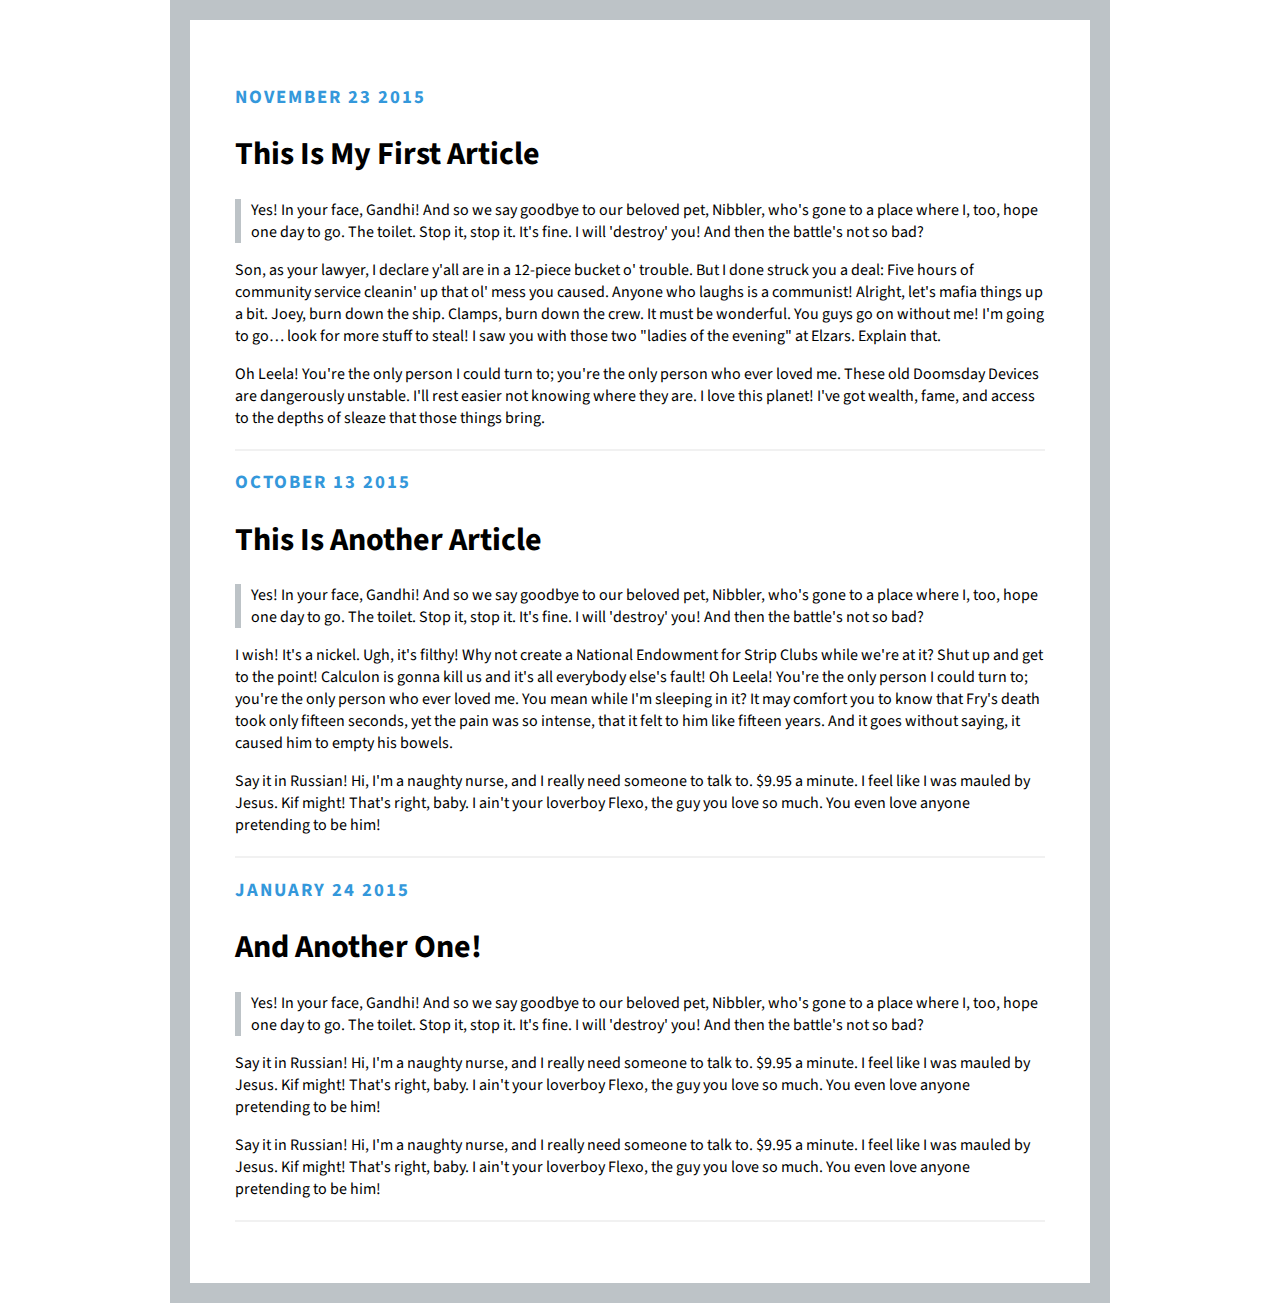
<file: webdevbootcamp/blog/index.html>
<!DOCTYPE html>
<html>
<head>
	<title>Simple Blog</title>
	<link rel="stylesheet" type="text/css" href="main.css">
	<link href="https://fonts.googleapis.com/css?family=Source+Sans+Pro" rel="stylesheet"> 
</head>
<body>

<div class="main">
<h3>November 23 2015</h3>
<h1>This Is My First Article</h1>
<p class="sneak">Yes! In your face, Gandhi! And so we say goodbye to our beloved pet, Nibbler, who's gone to a place where I, too, hope one day to go. The toilet. Stop it, stop it. It's fine. I will 'destroy' you! And then the battle's not so bad?</p>
<p>Son, as your lawyer, I declare y'all are in a 12-piece bucket o' trouble. But I done struck you a deal: Five hours of community service cleanin' up that ol' mess you caused. Anyone who laughs is a communist!

Alright, let's mafia things up a bit. Joey, burn down the ship. Clamps, burn down the crew. It must be wonderful. You guys go on without me! I'm going to go… look for more stuff to steal! I saw you with those two "ladies of the evening" at Elzars. Explain that.</p>
<p class="last">Oh Leela! You're the only person I could turn to; you're the only person who ever loved me. These old Doomsday Devices are dangerously unstable. I'll rest easier not knowing where they are. I love this planet! I've got wealth, fame, and access to the depths of sleaze that those things bring.</p>

<h3>October 13 2015</h3>
<h1>This Is Another Article</h1>
<p class="sneak">Yes! In your face, Gandhi! And so we say goodbye to our beloved pet, Nibbler, who's gone to a place where I, too, hope one day to go. The toilet. Stop it, stop it. It's fine. I will 'destroy' you! And then the battle's not so bad?</p>
<p>I wish! It's a nickel. Ugh, it's filthy! Why not create a National Endowment for Strip Clubs while we're at it? Shut up and get to the point! Calculon is gonna kill us and it's all everybody else's fault!

Oh Leela! You're the only person I could turn to; you're the only person who ever loved me. You mean while I'm sleeping in it? It may comfort you to know that Fry's death took only fifteen seconds, yet the pain was so intense, that it felt to him like fifteen years. And it goes without saying, it caused him to empty his bowels.</p>
<p class="last">Say it in Russian! Hi, I'm a naughty nurse, and I really need someone to talk to. $9.95 a minute. I feel like I was mauled by Jesus. Kif might! That's right, baby. I ain't your loverboy Flexo, the guy you love so much. You even love anyone pretending to be him!</p>

<h3>January 24 2015</h3>
<h1>And Another One!</h1>
<p class="sneak">Yes! In your face, Gandhi! And so we say goodbye to our beloved pet, Nibbler, who's gone to a place where I, too, hope one day to go. The toilet. Stop it, stop it. It's fine. I will 'destroy' you! And then the battle's not so bad?</p>
<p>Say it in Russian! Hi, I'm a naughty nurse, and I really need someone to talk to. $9.95 a minute. I feel like I was mauled by Jesus. Kif might! That's right, baby. I ain't your loverboy Flexo, the guy you love so much. You even love anyone pretending to be him!</p>
<p class="last">Say it in Russian! Hi, I'm a naughty nurse, and I really need someone to talk to. $9.95 a minute. I feel like I was mauled by Jesus. Kif might! That's right, baby. I ain't your loverboy Flexo, the guy you love so much. You even love anyone pretending to be him!</p>
</div>

</body>
</html>
</file>
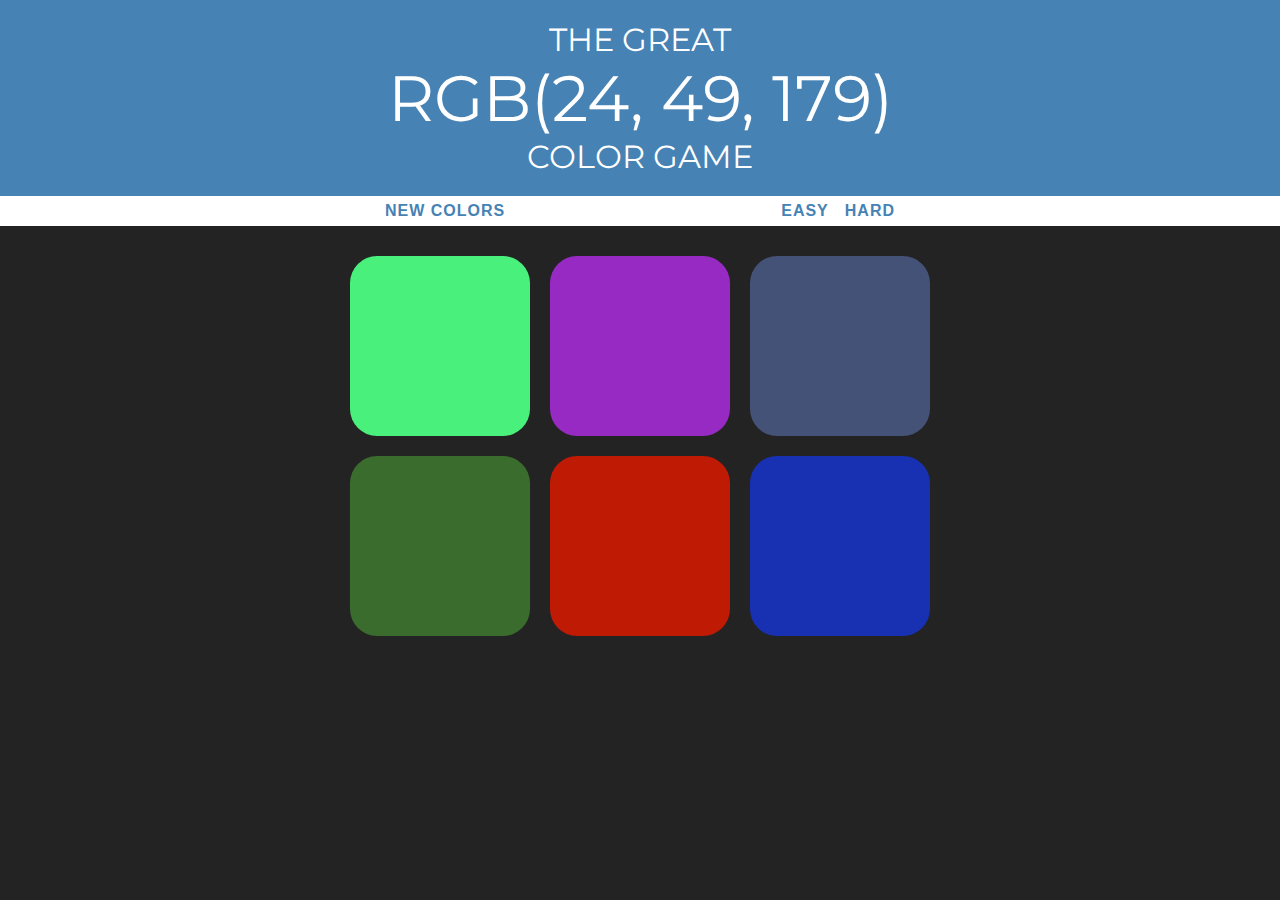
<file: webdevbootcamp/colorgame/index.html>
<!DOCTYPE html>
<html>
<head>
	<title>Color Game</title>
	<link href="https://fonts.googleapis.com/css?family=Montserrat:400,700" rel="stylesheet"> 
	<link rel="stylesheet" type="text/css" href="main.css">
</head>
<body>

<h1>The Great 
	<br>
	<span id="colorDisplay">RGB
	<br></span>
	<br>Color Game</h1>

<div id="stripe">
	<button id="reset">New Colors</button>
	<span id="message"></span>
	<button class="mode" id="easyBtn">Easy</button>
	<button class="mode" id="hardBtn" class="selected">Hard</button>
</div>

<div class="container">
	<div class="square"></div>
	<div class="square"></div>
	<div class="square"></div>
	<div class="square"></div>
	<div class="square"></div>
	<div class="square"></div>
</div>



<script type="text/javascript" src="script.js"></script>
</body>
</html>
</file>
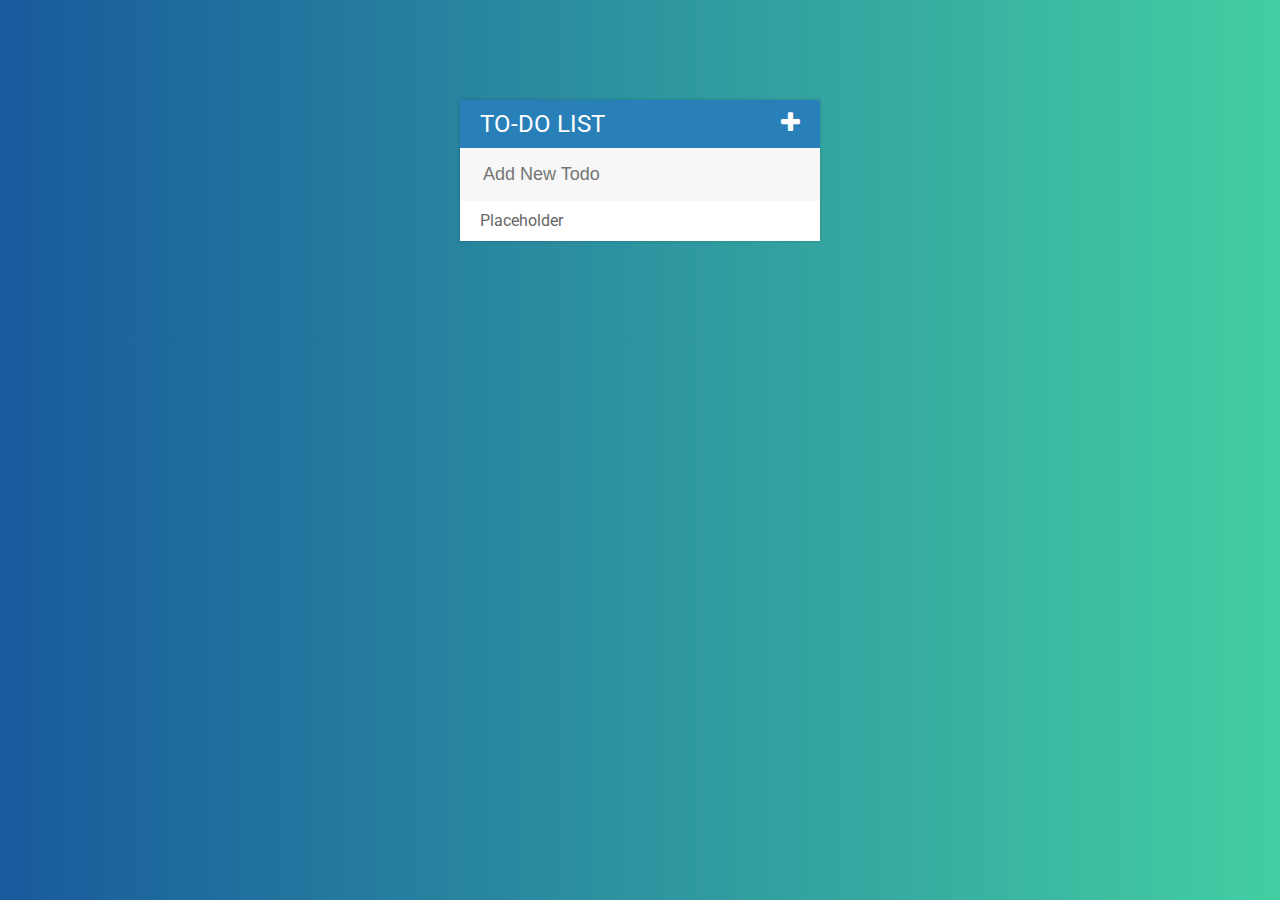
<file: webdevbootcamp/todolist/index.html>
<!DOCTYPE html>
<html>
<head>
	<title>Todo List</title>
	<link rel="stylesheet" type="text/css" href="https://maxcdn.bootstrapcdn.com/font-awesome/4.7.0/css/font-awesome.min.css">
	<link href="https://fonts.googleapis.com/css?family=Roboto:400,500,700" rel="stylesheet"> 
	<link rel="stylesheet" type="text/css" href="css/main.css">
</head>
<body>

<div id="container">
	<h1>To-do List <i class="fa fa-plus" aria-hidden="true"></i></h1>
	<input type="text" name="" placeholder="Add New Todo">
	<ul>
		<li><span><i class="fa fa-trash"></i> </span>Placeholder</li>
	</ul>
</div>



<!-- Add JavaScripts -->
<script type="text/javascript" src="https://code.jquery.com/jquery-3.2.1.min.js"></script>
<script type="text/javascript" src="js/script.js"></script>
</body>
</html>
</file>
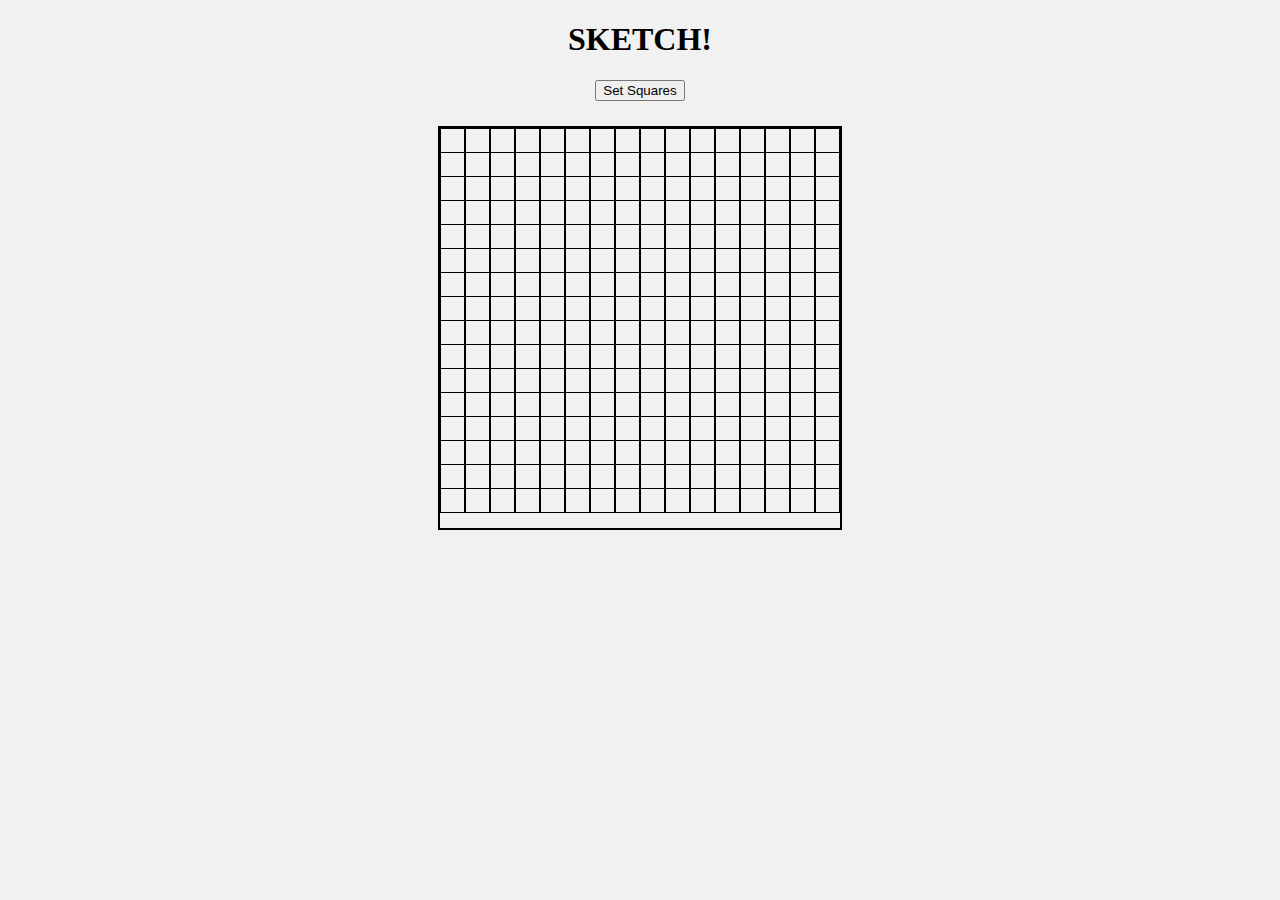
<file: webdevbootcamp/javascript/etch_a_sketch_new/index.html>
<!DOCTYPE html>
<head>
    <title>Etch-a-Sketch execrise</title>
    <link rel="stylesheet" href="main.css" type="text/css" />

</head>
<html>
    <h1>SKETCH!</h1>

    <div id="nappi">
    	<button id="setSquares">Set Squares</button> 
    </div>	  
    
    <div class="container" id="etch"></div>
    
    <script type="text/javascript" src="jquery.js"></script>
    <script type="text/javascript" src="script.js"></script>
</html>
</file>
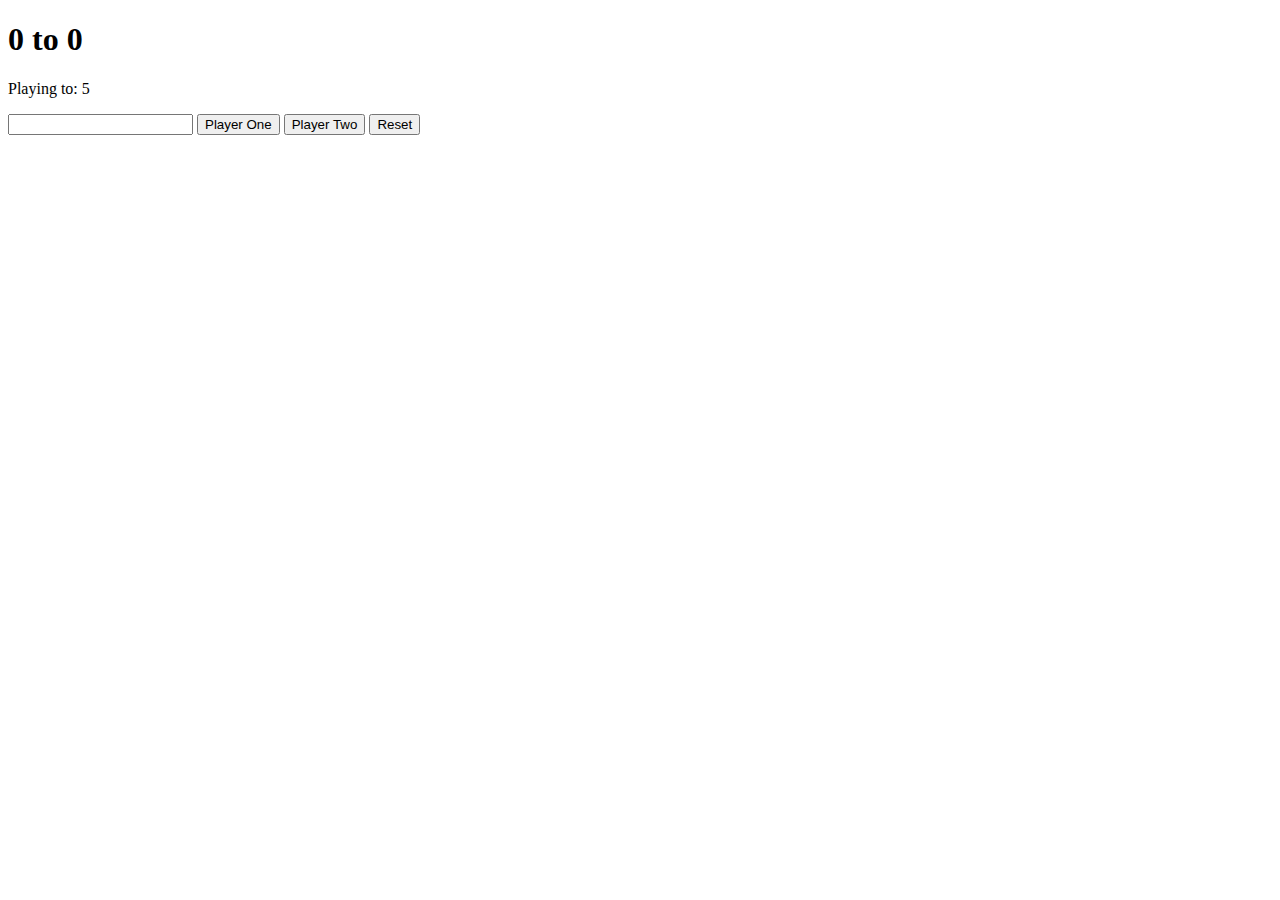
<file: webdevbootcamp/javascript/scoreKeeper/index.html>
<!DOCTYPE html>
<html>
<head>
	<title>Score Keeper</title>
	<link rel="stylesheet" type="text/css" href="main.css">
</head>
<body>

	<h1><span id="p1Score">0</span> to <span id="p2Score">0</span></h1>
	<p>Playing to: <span>5</span></p>
	<input type="number">
	<button id="p1">Player One</button>
	<button id="p2">Player Two</button>
	<button id="reset">Reset</button>



	<script type="text/javascript" src="script.js"></script>
</body>
</html>
</file>
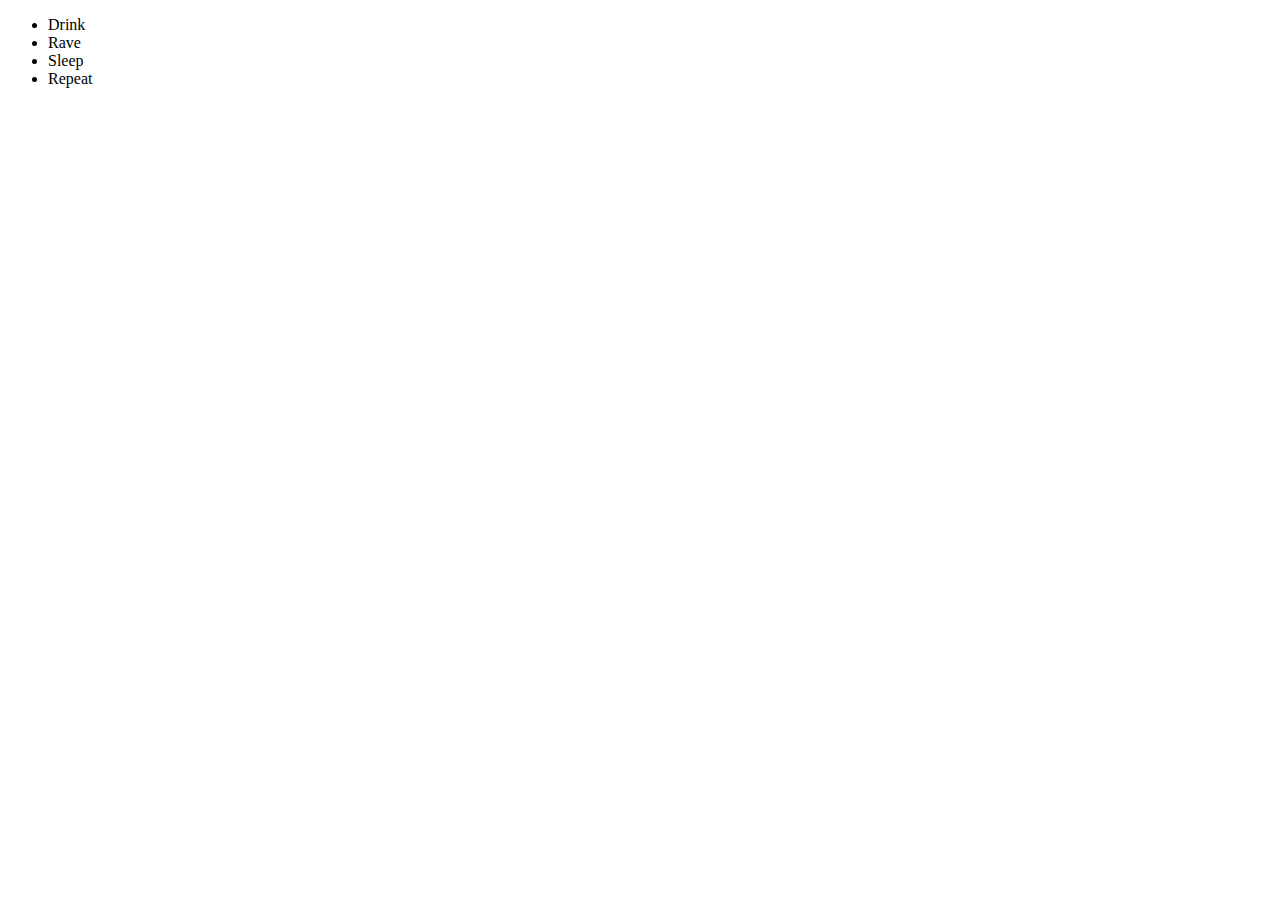
<file: webdevbootcamp/javascript/todolist/index.html>
<!DOCTYPE html>
<html>
<head>
	<title>ToDo List</title>
	<link rel="stylesheet" type="text/css" href="main.css">
</head>
<body>

<ul>
	<li>Drink</li>
	<li>Rave</li>
	<li>Sleep</li>
	<li>Repeat</li>
</ul>


<script type="text/javascript" src="script.js"></script>
</body>
</html>
</file>
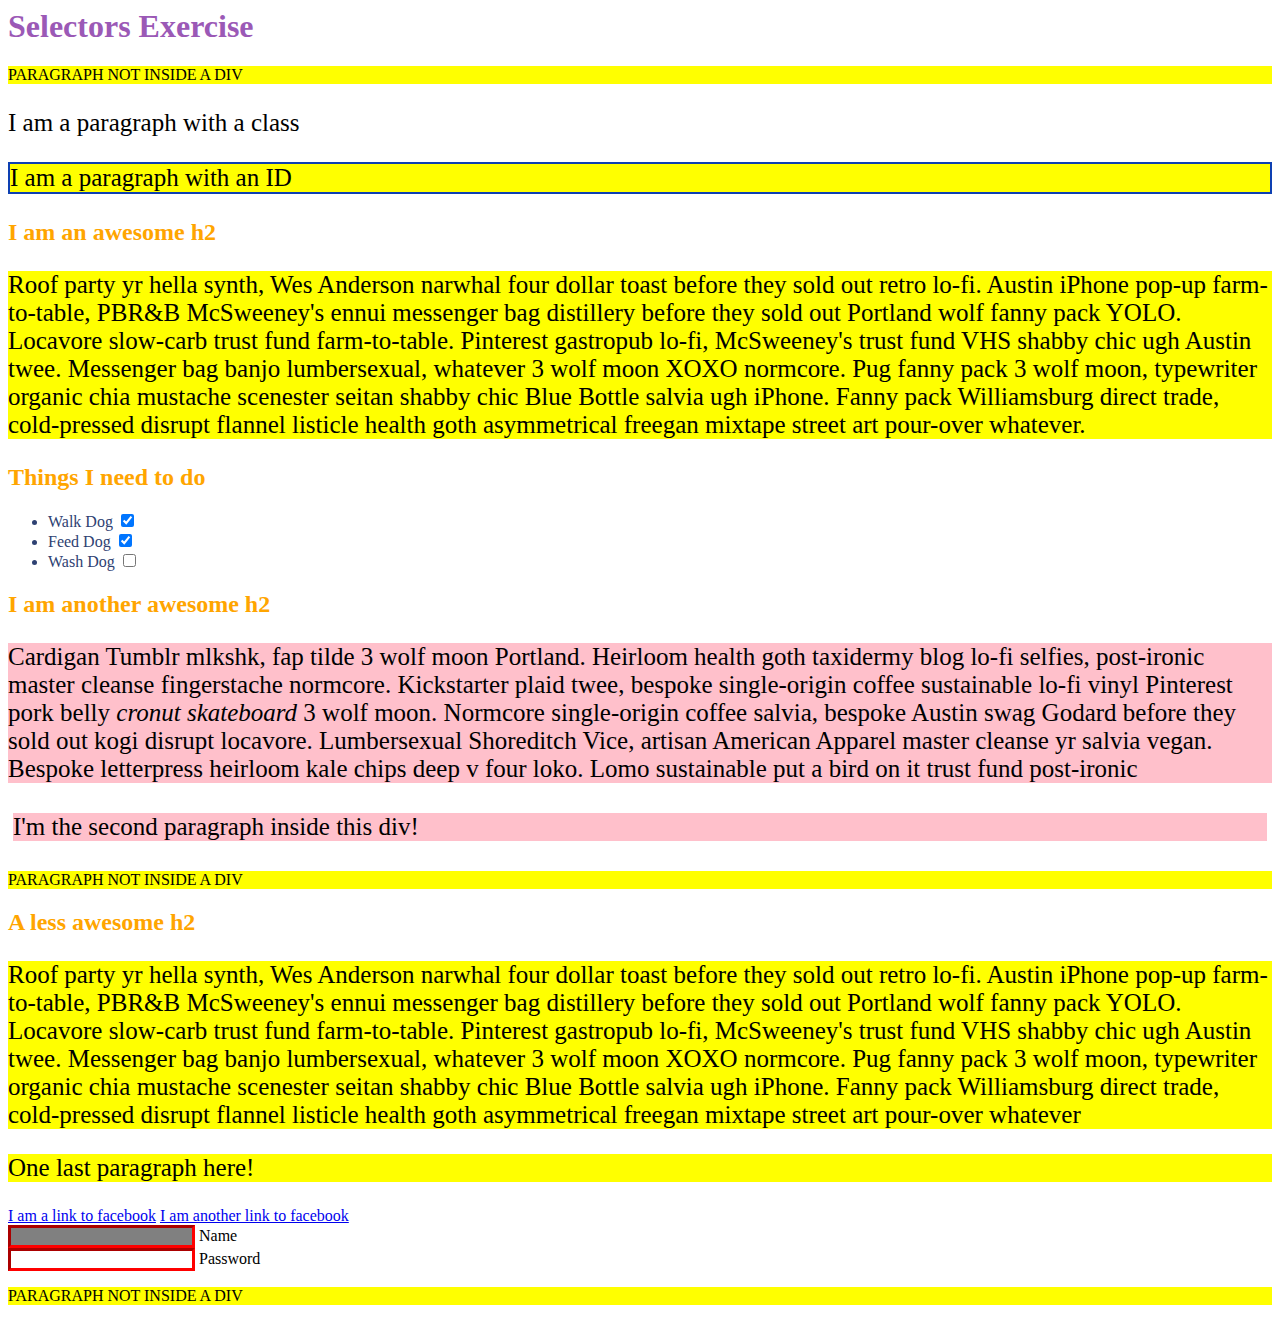
<file: 09_Selector_Exercise_Starter/selectorsExercise.html>
<html>
<head>
  <meta charset="UTF-8">
  <title>Selectors Exercise</title>
  <link rel="stylesheet" type="text/css" href="selectors.css">
</head>
<body>
  <h1>Selectors Exercise</h1>

<p>PARAGRAPH NOT INSIDE A DIV</p>

<div>
  <p class="hello">I am a paragraph with a class</p>
  <p id="special">I am a paragraph with an ID</p>

  <h2>I am an awesome h2</h2>
  
  
  <p>Roof party yr hella synth, Wes Anderson narwhal four dollar toast before they sold out retro lo-fi. Austin iPhone pop-up farm-to-table, PBR&B McSweeney's ennui messenger bag distillery before they sold out Portland wolf fanny pack YOLO. Locavore slow-carb trust fund farm-to-table. Pinterest gastropub lo-fi, McSweeney's trust fund VHS shabby chic ugh Austin twee. Messenger bag banjo lumbersexual, whatever 3 wolf moon XOXO normcore. Pug fanny pack 3 wolf moon, typewriter organic chia mustache scenester seitan shabby chic Blue Bottle salvia ugh iPhone. Fanny pack Williamsburg direct trade, cold-pressed disrupt flannel listicle health goth asymmetrical freegan mixtape street art pour-over whatever.</p>

</div>

<div>
  <h2>Things I need to do</h2>

  <ul>
    <li>Walk Dog <input type="checkbox" checked> </li>
    <li>Feed Dog <input type="checkbox" checked> </li>
    <li>Wash Dog <input type="checkbox"></li>
  </ul>
</div>

<div>
  <h2>I am another awesome h2</h2>

  <p>Cardigan Tumblr mlkshk, fap tilde 3 wolf moon Portland. Heirloom health goth taxidermy blog lo-fi selfies, post-ironic master cleanse fingerstache normcore. Kickstarter plaid twee, bespoke single-origin coffee sustainable lo-fi vinyl Pinterest pork belly <em>cronut skateboard</em> 3 wolf moon. Normcore single-origin coffee salvia, bespoke Austin swag Godard before they sold out kogi disrupt locavore. Lumbersexual Shoreditch Vice, artisan American Apparel master cleanse yr salvia vegan. Bespoke letterpress heirloom kale chips deep v four loko. Lomo sustainable put a bird on it trust fund post-ironic</p>

  <p>I'm the second paragraph inside this div!</p>
</div>

<p>PARAGRAPH NOT INSIDE A DIV</p>


<div>
  <h2>A less awesome h2</h2>

  <p>Roof party yr hella synth, Wes Anderson narwhal four dollar toast before they sold out retro lo-fi. Austin iPhone pop-up farm-to-table, PBR&B McSweeney's ennui messenger bag distillery before they sold out Portland wolf fanny pack YOLO. Locavore slow-carb trust fund farm-to-table. Pinterest gastropub lo-fi, McSweeney's trust fund VHS shabby chic ugh Austin twee. Messenger bag banjo lumbersexual, whatever 3 wolf moon XOXO normcore. Pug fanny pack 3 wolf moon, typewriter organic chia mustache scenester seitan shabby chic Blue Bottle salvia ugh iPhone. Fanny pack Williamsburg direct trade, cold-pressed disrupt flannel listicle health goth asymmetrical freegan mixtape street art pour-over whatever</p>

  <p>One last paragraph here!</p>

  <a href="http://www.facebook.com">I am a link to facebook</a>
  <a href="http://www.facebook.com">I am another link to facebook</a>
  <br>

  <input type="text" name="name" /><label> Name</label><br/>
  <input type="password" name="password" /><label> Password</label><br/>

</div>

<p>PARAGRAPH NOT INSIDE A DIV</p>

</body>
</html>
</file>
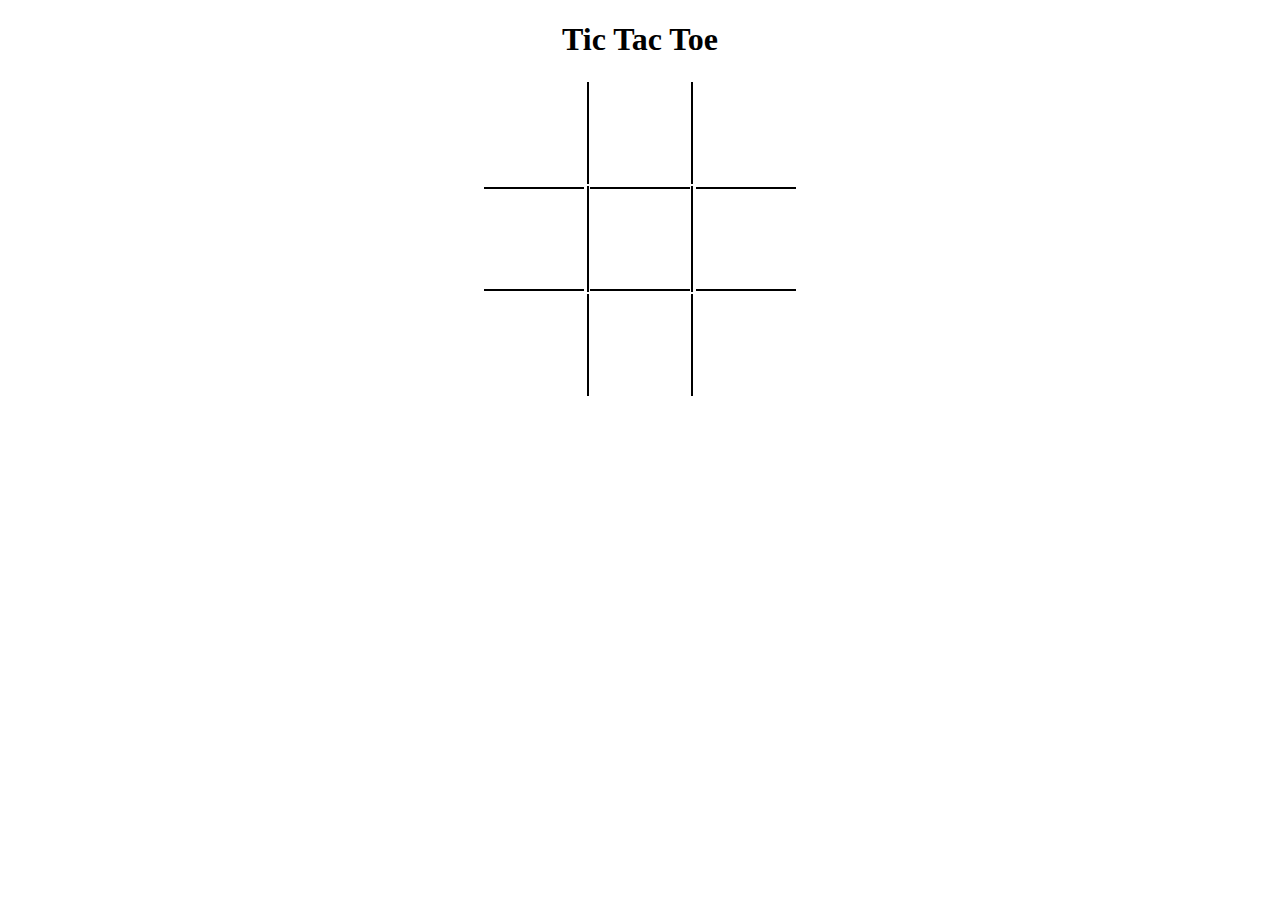
<file: webdevbootcamp/tictactoe.html>
<!DOCTYPE html>
<html>
<head>
	<title>TicTacToe exercise</title>
	<link rel="stylesheet" type="text/css" href="tictac.css">
</head>
<body>

<h1>Tic Tac Toe</h1>

<table>
	<tr>
		<td><div class="top"></div></td>
		<td><div class="top"></div></td>
		<td><div class="top"></div></td>
	</tr>	
	<tr>
		<td><div class="middle"></div></td>
		<td><div class="middle"></div></td>
		<td><div class="middle"></div></td>
	</tr>	<tr>
		<td><div class="bottom"></div></td>
		<td><div class="bottom"></div></td>
		<td><div class="bottom"></div></td>
	</tr>

</table>

</body>
</html>
</file>
<file: webdevbootcamp/blog/main.css>
body {
	max-width: 900px;
	width: 80%;
	border: 20px solid #bdc3c7;
	margin: auto;
	font-family: source sans pro;
}

h3 {
	text-transform: uppercase;
	color: #3498db;
	letter-spacing: 2px;
}

.main {
	padding: 5%;
}

.last {
	border-bottom: 2px solid #f1f1f1;
	padding-bottom: 20px;
}

.sneak {
	border-left: 6px solid #bdc3c7;
	padding-left: 10px;
}
</file>
<file: webdevbootcamp/colorgame/main.css>
body {
	background-color: #232323;
	margin: 0;
	font-family: "Montserrat", "Avenir";
}

h1 {
	color: white;
	text-align: center;
	background-color: steelblue;
	margin: 0;
	font-weight: normal;
	text-transform: uppercase;
	padding: 20px 0;
}

button {
	border: none;
	background: none;
	text-transform: uppercase;
	height: 100%;
	font-weight: 700;
	color: steelblue;
	letter-spacing: 1px;
	font-size: inherit;
	transition: all 0.3s;
	-webkit-transition: all 0.3s;
	-moz-transition: all 0.3s;
}

.container {
	max-width: 600px;
	margin: 20px auto;
}

.square {
	width: 30%;
	background: purple;
	padding-bottom: 30%;
	float: left;
	margin: 1.66%;
	border-radius: 15%;
	transition: background-color 0.3s;
	-webkit-transition: 0.3s;
	-moz-transition: 0.3s;
}

#colorDisplay {
	text-transform: uppercase;
	font-size: 2em;
}

#stripe {
	background: white;
	height: 30px;
	text-align: center;
}

.selected {
	background-color: blue;
}

#message {
	display: inline-block;
	width: 20%;
}

button:hover {
	background: steelblue;
	color: white;
}
</file>
<file: webdevbootcamp/todolist/css/main.css>
body {
	font-family: Roboto;
	background: #43cea2;  /* fallback for old browsers */
	background: -webkit-linear-gradient(to right, #185a9d, #43cea2);  /* Chrome 10-25, Safari 5.1-6 */
	background: linear-gradient(to right, #185a9d, #43cea2); /* W3C, IE 10+/ Edge, Firefox 16+, Chrome 26+, Opera 12+, Safari 7+ */
}

h1 {
	background-color: #2980b9;
	color: white;
	margin: 0;
	padding: 10px 20px;
	text-transform: uppercase;
	font-size: 24px;
	font-weight: normal;
}

ul {
	list-style: none;
	margin: 0;
	padding: 0;
}

li {
	background-color: #fff;
	height: 40px;
	line-height: 40px;
	color: #666;
}

input {
	font-size: 18px;
	background-color: #f7f7f7;
	width: 100%;
	padding: 13px 13px 13px 20px;
	box-sizing: border-box;
	border: 3px solid rgba(0, 0, 0, 0);
}

span {
	background-color: #e74c3c;
	height: 40px;
	margin-right: 20px;
	text-align: center;
	color: white;
	width: 0;
	display: inline-block;
	transition: 0.2s linear;
	opacity: 0;
}

input:focus{
	background-color: white;
	border: 3px solid #2980b9;
}

li:nth-child(2n) {
	background-color: #f7f7f7;
}

li:hover span {
	width: 40px;
	opacity: 1.0;
}

#container {
	margin: 100px auto;
	width: 360px;
	background-color: #f7f7f7;
	box-shadow: 0 0 3px rgba(0,0,0, 0.2);
}

.completed {
	color: gray;
	text-decoration: line-through;
}

.fa-plus {
	float: right;
}
</file>
<file: webdevbootcamp/javascript/etch_a_sketch_new/main.css>
body {
    background: #f1f1f1;
    text-align: center;
}

.etchGrid {
    border: 1px solid black;
    /*padding: 3px;*/   
    width: 23px;
    height: 23px;
    display: inline-block;
    margin-bottom: -5px;
}

#nappi {
    padding-bottom: 25px;
}

#etch {
    float: both;
    margin: auto;
    /*padding-top: 25px;*/
    width: 400px;
    height: 400px;
    border: 2px solid black;
}

.paint {
    background-color: orange;
}
</file>
<file: webdevbootcamp/javascript/scoreKeeper/main.css>
.winner {
	color: orange;
}
</file>
<file: webdevbootcamp/javascript/todolist/main.css>
.done {
	text-decoration: line-through;
	opacity: 0.5;
}

.selected {
	color: green;
}
</file>
<file: 09_Selector_Exercise_Starter/selectors.css>
Style the HTML elements according to the following instructions. 
DO NOT ALTER THE EXISTING HTML TO DO THIS.  WRITE ONLY CSS!

/*Give the <body> element a background of #bdc3c7*/
body {
	background-color: #bdc3c7;
}

/* Make the <h1> element #9b59b6 */

h1 {
	color: #9b59b6;
}

/* Make all <h2> elements orange */
h2 {
	color: orange;
}

/* Make all <li> elements blue(pick your own hexadecimal blue)*/ 

li {
	color: #2E4172;
}

/*Change the background on every paragraph to be yellow*/
p {
	background-color: yellow;
}

/*Make all inputs have a 3px red border*/
input {
	border-width: 3px;
	border-color: red;
}

/* Give everything with the class 'hello' a white background*/
.hello {
	background-color: white;
}

/* Give the element with id 'special' a 2px solid blue border(pick your own rgb blue)*/
#special {
	border-width: 2px;
	border-style: solid;
	border-color: #0E40B2;
}

/*Make all the <p>'s that are nested inside of divs 25px font(font-size: 25px)*/
div p {
	font-size: 25px;
}

/*Make only inputs with type 'text' have a gray background*/

input[type="text"] {
	background-color: grey;
}


/* Give both <p>'s inside the 3rd <div> a pink background*/
div:nth-of-type(3) p {
	background-color: pink;
}

/* Give the 2nd <p> inside the 3rd <div> a 5px white border*/
div:nth-of-type(3) p:nth-of-type(2) {
	border: 5px;
	border-color: white;
	border-style: solid;

/* Make the <em> in the 3rd <div> element white and 20px font(font-size:20px)*/
div:nth-of-type(3) em {
	color: white;
	font-size: 20px;
}


/*BONUS CHALLENGES*/
/*You may need to research some other selectors and properties*/

/*Make all "checked" checkboxes have a left margin of 50px(margin-left: 50px)*/
input[type=checkbox]:checked {
	margin-left: 50px;
}

/* Make the <label> elements all UPPERCASE without changing the HTML(definitely look this one up*/


/*Make the first letter of the element with id 'special' green and 100px font size(font-size: 100)*/


/*Make the <h1> element's color change to blue when hovered over */


/*Make the <a> element's that have been visited gray */
</file>
<file: webdevbootcamp/tictac.css>
h1 {
	text-align: center;
}

table {
	margin: auto;
}

div {
	width: 100px;
	height: 100px;
}

.top {
	margin: 0;
}

.middle {
	border-top: 2px solid black;
	border-bottom: 2px solid black;
	margin: 0;

}

.bottom {
	margin: 0;
}

td:nth-child(even) {
	border-left: 2px solid black;
	border-right: 2px solid black;
}
</file>
